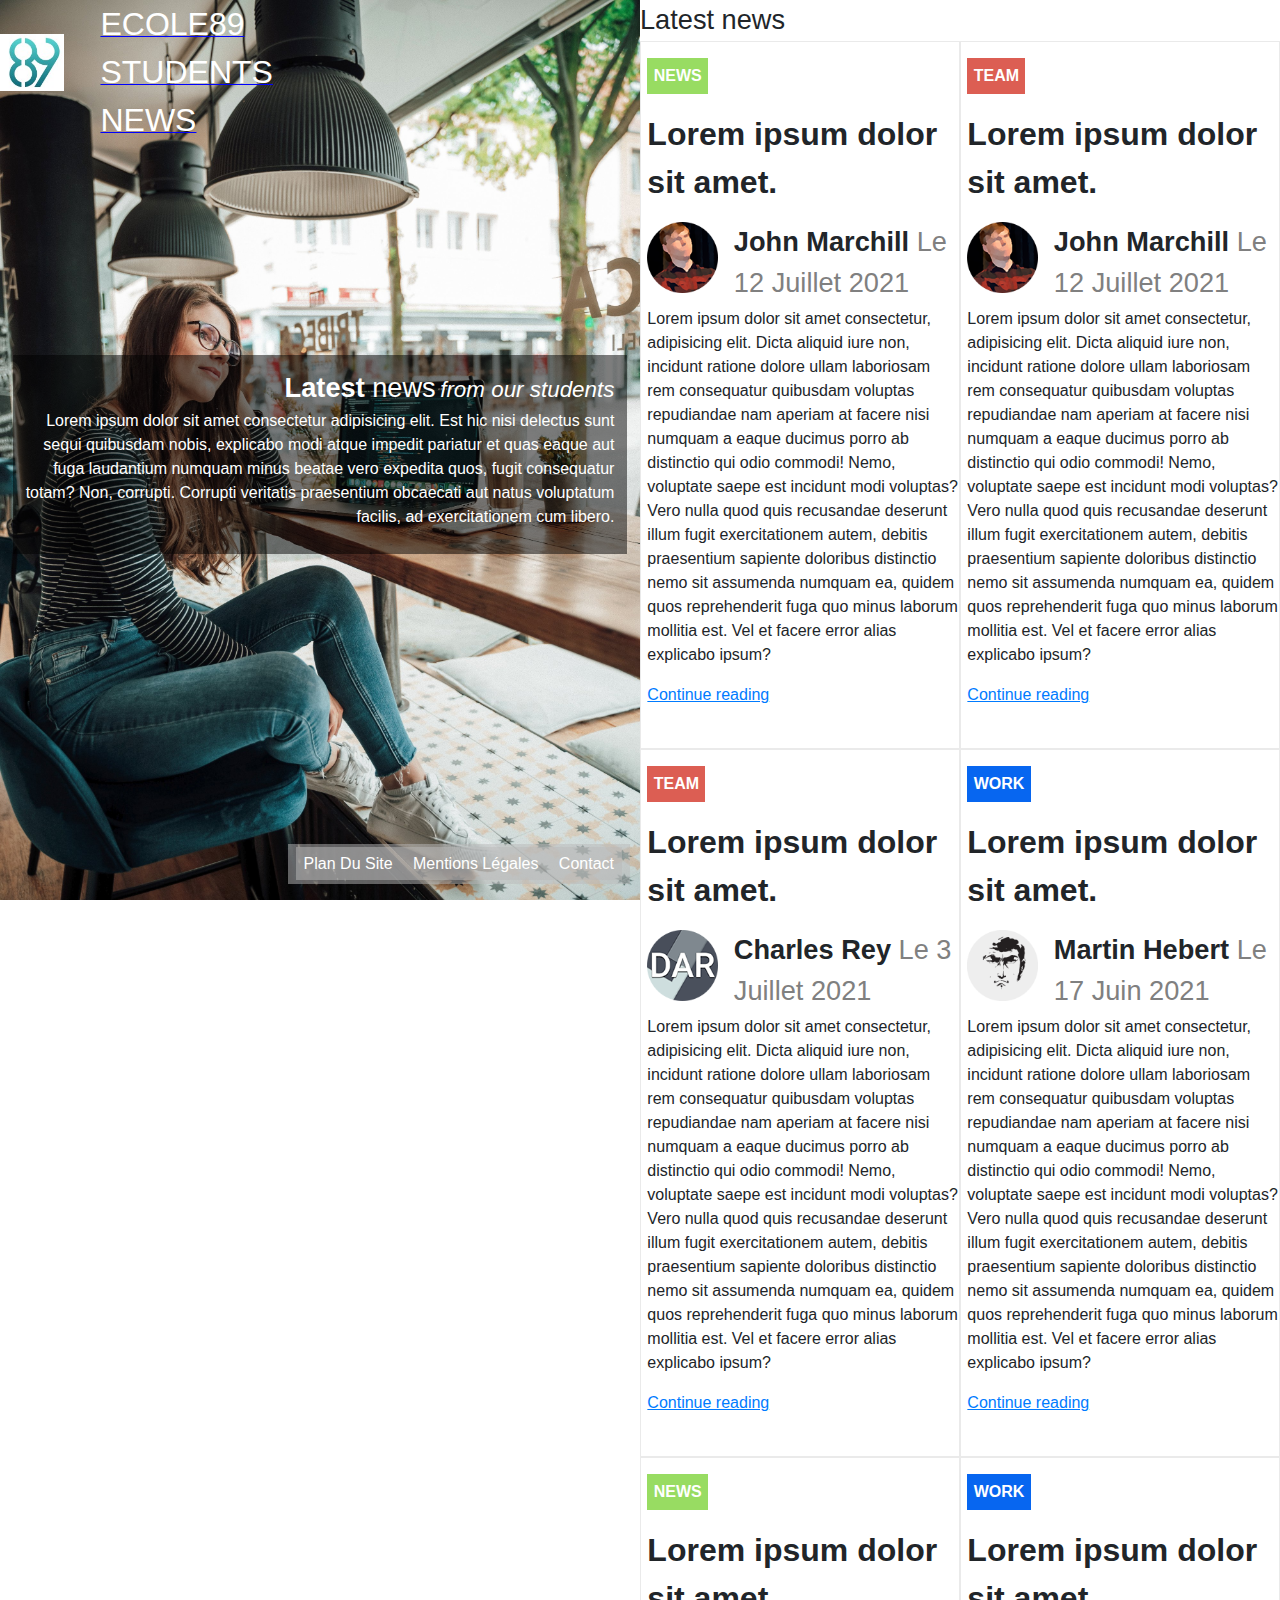
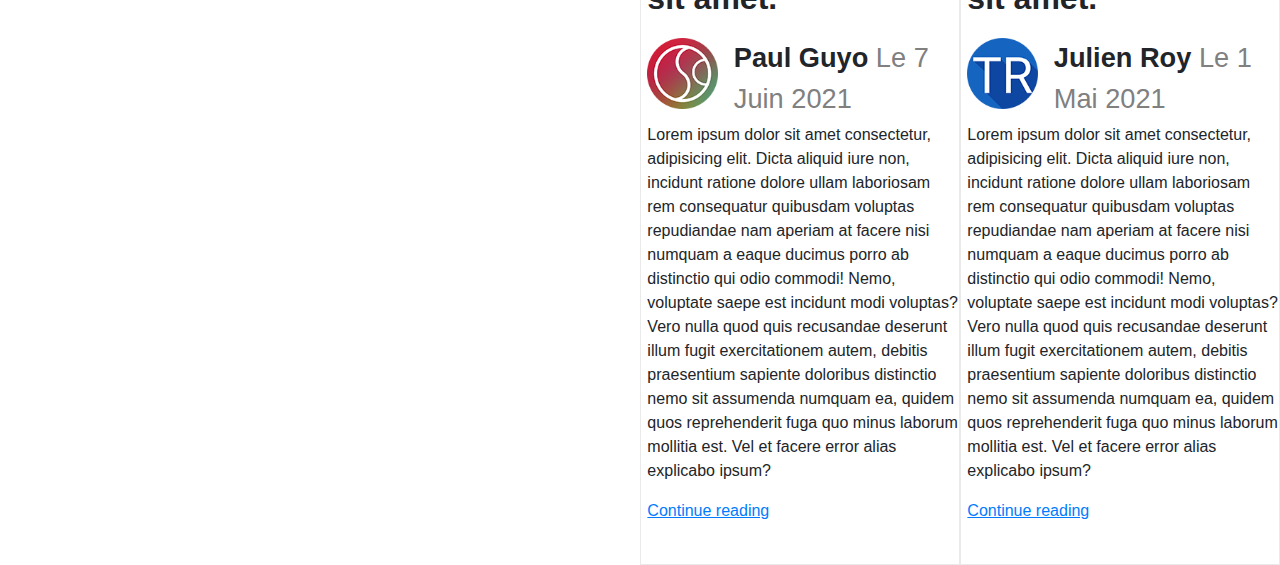
<file: www/index.html>
<!DOCTYPE html>
<html lang="fr">
<head>
    <meta charset="UTF-8">
    <meta name="viewport" content="width=device-width, initial-scale=1.0">
    <link rel="shortcut icon" href="./images/logo_ecole89.jpg" type="image/x-icon">
    <title>Ecole89 - Student News</title>
    <link rel="stylesheet" href="./css/reboot.css">
    <link rel="stylesheet" href="./css/style.css">
</head>
<body>
    <main>
        <div id="division_grid">
            <div id="gauche">
                <img class="logo_89" src="./images/logo_ecole89.jpg" alt="un logo de l'école 89">
                <div id="title"> ECOLE89 STUDENTS NEWS </div>
                <div class="fond_opacite">
                    <div><span class="taille"><span class="en_gras">Latest</span> news</span> <span class="italic">from our students</span></div>
                    <div>Lorem ipsum dolor sit amet consectetur adipisicing elit. Est hic nisi delectus sunt sequi quibusdam nobis, explicabo modi atque impedit pariatur et quas eaque aut fuga laudantium numquam minus beatae vero expedita quos, fugit consequatur totam? Non, corrupti. Corrupti veritatis praesentium obcaecati aut natus voluptatum facilis, ad exercitationem cum libero.</div>
                </div>
                <ul>
                    <li><a class="no_padding" href="index.html" class="information_site"> Plan Du Site </a></li>
                    <li><a class="no_padding" href="mentions_legales.html" class="information_site"> Mentions Légales </a></li>
                    <li><a class="no_padding" href="Nous_contacter.html" class="information_site">Contact</a></li>
                </ul>
            </div>
            <div id="droit">
                <div class="latest_news">Latest news</div>
                <div id="grid_contenu">
                    <div class="grid_gauche">
                        <div class="TAGS_NEWS">NEWS</div>
                        <h1>Lorem ipsum dolor sit amet.</h1>
                        <img class ="pdp" src="./images/icon-john.png" alt="photo de profil de John">
                        <h2>John Marchill <span class="gris"> Le 12 Juillet 2021 </span></h2>
                        <p>Lorem ipsum dolor sit amet consectetur, adipisicing elit. Dicta aliquid iure non, incidunt ratione dolore ullam laboriosam rem consequatur quibusdam voluptas repudiandae nam aperiam at facere nisi numquam a eaque ducimus porro ab distinctio qui odio commodi! Nemo, voluptate saepe est incidunt modi voluptas? Vero nulla quod quis recusandae deserunt illum fugit exercitationem autem, debitis praesentium sapiente doloribus distinctio nemo sit assumenda numquam ea, quidem quos reprehenderit fuga quo minus laborum mollitia est. Vel et facere error alias explicabo ipsum?</p>
                        <a href="Continue_1.html"> Continue reading </a>
                    </div>
                    <div class="grid_droite">
                        <div class="TAGS_TEAM">TEAM</div>
                        <h1>Lorem ipsum dolor sit amet.</h1>
                        <img class ="pdp" src="./images/icon-john.png" alt="photo de profil de John">
                        <h2>John Marchill <span class="gris"> Le 12 Juillet 2021 </span></h2>
                        <p>Lorem ipsum dolor sit amet consectetur, adipisicing elit. Dicta aliquid iure non, incidunt ratione dolore ullam laboriosam rem consequatur quibusdam voluptas repudiandae nam aperiam at facere nisi numquam a eaque ducimus porro ab distinctio qui odio commodi! Nemo, voluptate saepe est incidunt modi voluptas? Vero nulla quod quis recusandae deserunt illum fugit exercitationem autem, debitis praesentium sapiente doloribus distinctio nemo sit assumenda numquam ea, quidem quos reprehenderit fuga quo minus laborum mollitia est. Vel et facere error alias explicabo ipsum?</p>
                        <a href="Continue_2.html"> Continue reading </a>
                    </div>
                    <div class="grid_gauche">
                        <div class="TAGS_TEAM">TEAM</div>
                        <h1>Lorem ipsum dolor sit amet.</h1>
                        <img class ="pdp" src="./images/icon-dar.png" alt="photo de profil">
                        <h2>Charles Rey<span class="gris"> Le 3 Juillet 2021 </span></h2>
                        <p>Lorem ipsum dolor sit amet consectetur, adipisicing elit. Dicta aliquid iure non, incidunt ratione dolore ullam laboriosam rem consequatur quibusdam voluptas repudiandae nam aperiam at facere nisi numquam a eaque ducimus porro ab distinctio qui odio commodi! Nemo, voluptate saepe est incidunt modi voluptas? Vero nulla quod quis recusandae deserunt illum fugit exercitationem autem, debitis praesentium sapiente doloribus distinctio nemo sit assumenda numquam ea, quidem quos reprehenderit fuga quo minus laborum mollitia est. Vel et facere error alias explicabo ipsum?</p>
                        <a href="Continue_3.html"> Continue reading </a>
                    </div>
                    <div class="grid_droite">
                        <div class="TAGS_WORK">WORK</div>
                        <h1>Lorem ipsum dolor sit amet.</h1>
                        <img class ="pdp" src="./images/icon-ohz.png" alt="photo de profil">
                        <h2>Martin Hebert <span class="gris"> Le 17 Juin 2021 </span></h2>
                        <p>Lorem ipsum dolor sit amet consectetur, adipisicing elit. Dicta aliquid iure non, incidunt ratione dolore ullam laboriosam rem consequatur quibusdam voluptas repudiandae nam aperiam at facere nisi numquam a eaque ducimus porro ab distinctio qui odio commodi! Nemo, voluptate saepe est incidunt modi voluptas? Vero nulla quod quis recusandae deserunt illum fugit exercitationem autem, debitis praesentium sapiente doloribus distinctio nemo sit assumenda numquam ea, quidem quos reprehenderit fuga quo minus laborum mollitia est. Vel et facere error alias explicabo ipsum?</p>
                        <a href="Continue_4.html"> Continue reading </a>
                    </div>
                    <div class="grid_gauche">
                        <div class="TAGS_NEWS">NEWS</div>
                        <h1>Lorem ipsum dolor sit amet.</h1>
                        <img class ="pdp" src="./images/icon-spr.png" alt="photo de profil">
                        <h2>Paul Guyo<span class="gris"> Le 7 Juin 2021 </span></h2>
                        <p>Lorem ipsum dolor sit amet consectetur, adipisicing elit. Dicta aliquid iure non, incidunt ratione dolore ullam laboriosam rem consequatur quibusdam voluptas repudiandae nam aperiam at facere nisi numquam a eaque ducimus porro ab distinctio qui odio commodi! Nemo, voluptate saepe est incidunt modi voluptas? Vero nulla quod quis recusandae deserunt illum fugit exercitationem autem, debitis praesentium sapiente doloribus distinctio nemo sit assumenda numquam ea, quidem quos reprehenderit fuga quo minus laborum mollitia est. Vel et facere error alias explicabo ipsum?</p>
                        <a href="Continue_5.html"> Continue reading </a>
                    </div>
                    <div class="grid_droite">
                        <div class="TAGS_WORK">WORK</div>
                        <h1>Lorem ipsum dolor sit amet.</h1>
                        <img class ="pdp" src="./images/icon-tr.png" alt="photo de profil">
                        <h2>Julien Roy<span class="gris"> Le 1 Mai 2021 </span></h2>
                        <p>Lorem ipsum dolor sit amet consectetur, adipisicing elit. Dicta aliquid iure non, incidunt ratione dolore ullam laboriosam rem consequatur quibusdam voluptas repudiandae nam aperiam at facere nisi numquam a eaque ducimus porro ab distinctio qui odio commodi! Nemo, voluptate saepe est incidunt modi voluptas? Vero nulla quod quis recusandae deserunt illum fugit exercitationem autem, debitis praesentium sapiente doloribus distinctio nemo sit assumenda numquam ea, quidem quos reprehenderit fuga quo minus laborum mollitia est. Vel et facere error alias explicabo ipsum?</p>
                        <a href="Continue_6.html"> Continue reading </a>
                    </div>

                </div>
            </div>
        </div>
    </main>
</body>
</html>
</file>
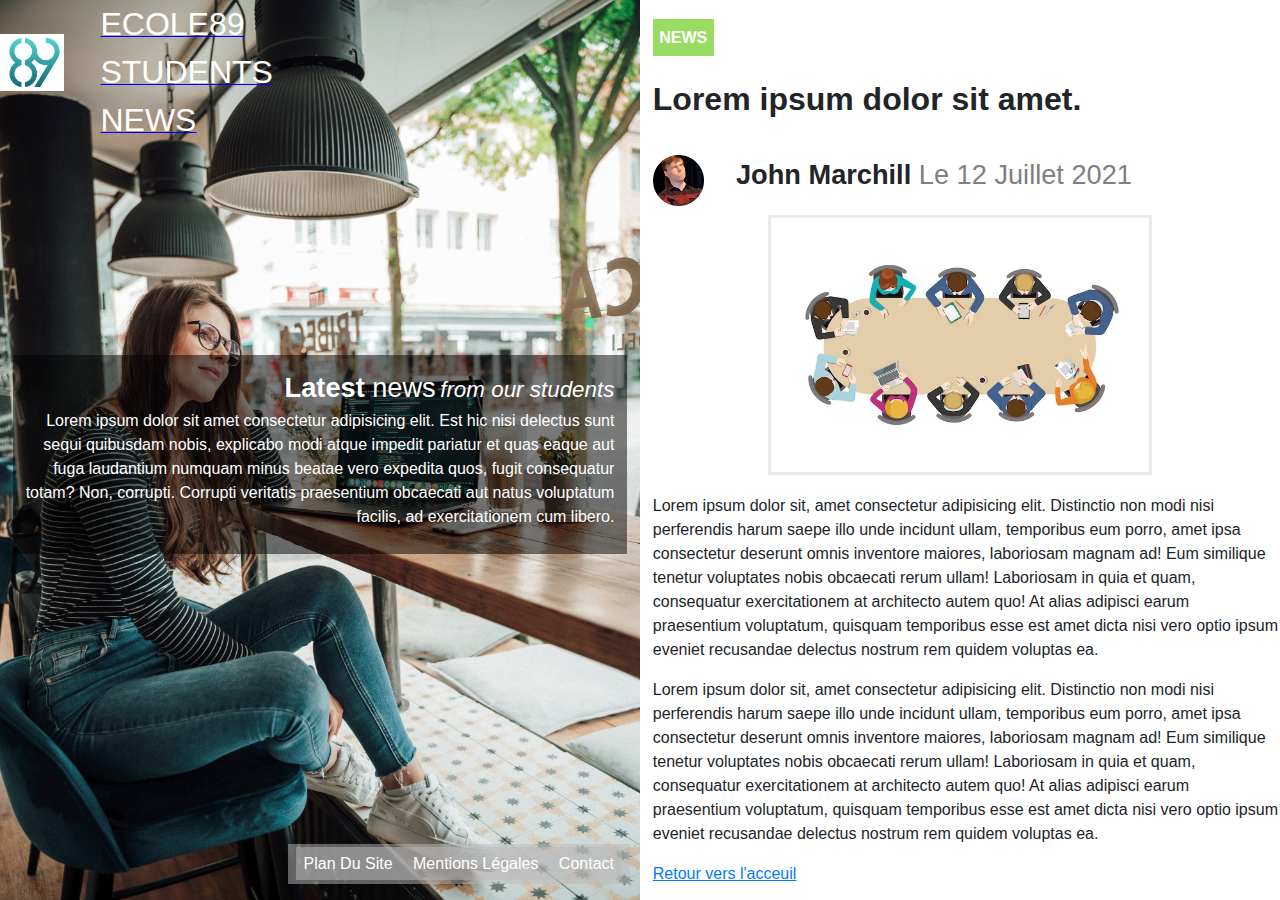
<file: www/Continue_1.html>
<!DOCTYPE html>
<html lang="fr">
<head>
    <meta charset="UTF-8">
    <meta name="viewport" content="width=device-width, initial-scale=1.0">
    <link rel="shortcut icon" href="./images/logo_ecole89.jpg" type="image/x-icon">
    <title>Ecole89 - Continue Reading</title>
    <link rel="stylesheet" href="./css/reboot.css">
    <link rel="stylesheet" href="./css/style.css">
</head>
<body>
    <main>
        <div id="division_grid">
            <div id="gauche">
                <img class="logo_89" src="./images/logo_ecole89.jpg" alt="un logo de l'école 89">
                <div id="title"> ECOLE89 STUDENTS NEWS </div>
                <div class="fond_opacite">
                    <div><span class="taille"><span class="en_gras">Latest</span> news</span> <span class="italic">from our students</span></div>
                    <div>Lorem ipsum dolor sit amet consectetur adipisicing elit. Est hic nisi delectus sunt sequi quibusdam nobis, explicabo modi atque impedit pariatur et quas eaque aut fuga laudantium numquam minus beatae vero expedita quos, fugit consequatur totam? Non, corrupti. Corrupti veritatis praesentium obcaecati aut natus voluptatum facilis, ad exercitationem cum libero.</div>
                </div>
                <ul>
                    <li><a class="no_padding" href="index.html" class="information_site"> Plan Du Site </a></li>
                    <li><a class="no_padding" href="mentions_legales.html" class="information_site"> Mentions Légales </a></li>
                    <li><a class="no_padding" href="Nous_contacter.html" class="information_site">Contact</a></li>
                </ul>
            </div>
            <div id="droit">
                <div class="grid_droite2">
                    <div class="TAGS_NEWS2">NEWS</div>
                    <h1 class="Lorem_ipsum">Lorem ipsum dolor sit amet.</h1>
                    <img class ="pdp1" src="./images/icon-john.png" alt="photo de profil de John">
                    <h2>John Marchill <span class="gris"> Le 12 Juillet 2021 </span></h2>
                    <img  class= "reunion" src="./images/image_reunion.avif" alt="image de reunion">
                    <p>Lorem ipsum dolor sit, amet consectetur adipisicing elit. Distinctio non modi nisi perferendis harum saepe illo unde incidunt ullam, temporibus eum porro, amet ipsa consectetur deserunt omnis inventore maiores, laboriosam magnam ad! Eum similique tenetur voluptates nobis obcaecati rerum ullam! Laboriosam in quia et quam, consequatur exercitationem at architecto autem quo! At alias adipisci earum praesentium voluptatum, quisquam temporibus esse est amet dicta nisi vero optio ipsum eveniet recusandae delectus nostrum rem quidem voluptas ea.</p>
                    <p>Lorem ipsum dolor sit, amet consectetur adipisicing elit. Distinctio non modi nisi perferendis harum saepe illo unde incidunt ullam, temporibus eum porro, amet ipsa consectetur deserunt omnis inventore maiores, laboriosam magnam ad! Eum similique tenetur voluptates nobis obcaecati rerum ullam! Laboriosam in quia et quam, consequatur exercitationem at architecto autem quo! At alias adipisci earum praesentium voluptatum, quisquam temporibus esse est amet dicta nisi vero optio ipsum eveniet recusandae delectus nostrum rem quidem voluptas ea.</p>
                    <a href="index.html"> Retour vers l'acceuil </a>    
                </div>
            </div>
        </div>
    </main>
</body>
</html>
</file>
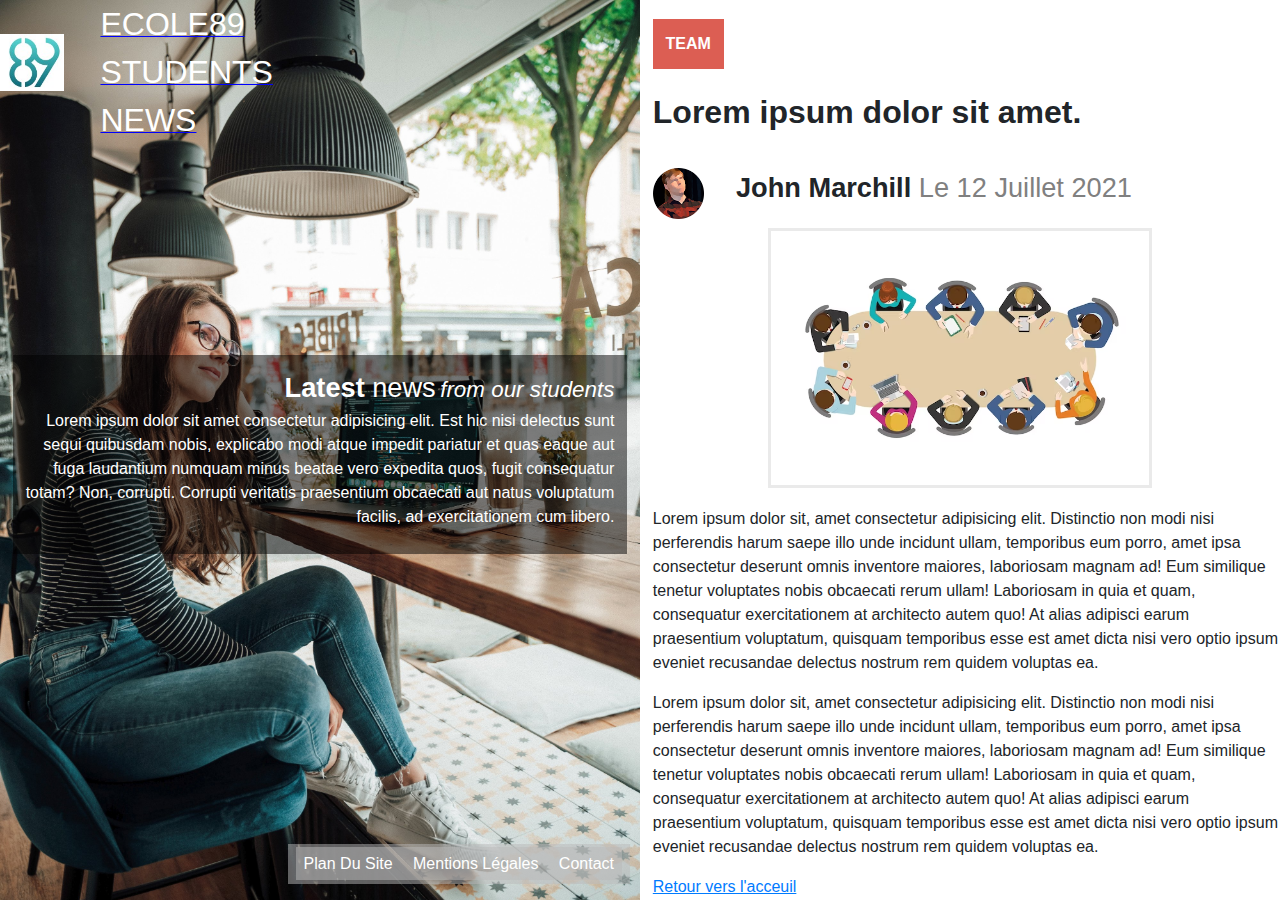
<file: www/Continue_2.html>
<!DOCTYPE html>
<html lang="fr">
<head>
    <meta charset="UTF-8">
    <meta name="viewport" content="width=device-width, initial-scale=1.0">
    <link rel="shortcut icon" href="./images/logo_ecole89.jpg" type="image/x-icon">
    <title>Ecole89 - Continue Reading</title>
    <link rel="stylesheet" href="./css/reboot.css">
    <link rel="stylesheet" href="./css/style.css">
</head>
<body>
    <main>
        <div id="division_grid">
            <div id="gauche">
                <img class="logo_89" src="./images/logo_ecole89.jpg" alt="un logo de l'école 89">
                <div id="title"> ECOLE89 STUDENTS NEWS </div>
                <div class="fond_opacite">
                    <div><span class="taille"><span class="en_gras">Latest</span> news</span> <span class="italic">from our students</span></div>
                    <div>Lorem ipsum dolor sit amet consectetur adipisicing elit. Est hic nisi delectus sunt sequi quibusdam nobis, explicabo modi atque impedit pariatur et quas eaque aut fuga laudantium numquam minus beatae vero expedita quos, fugit consequatur totam? Non, corrupti. Corrupti veritatis praesentium obcaecati aut natus voluptatum facilis, ad exercitationem cum libero.</div>
                </div>
                <ul>
                    <li><a class="no_padding" href="index.html" class="information_site"> Plan Du Site </a></li>
                    <li><a class="no_padding" href="mentions_legales.html" class="information_site"> Mentions Légales </a></li>
                    <li><a class="no_padding" href="Nous_contacter.html" class="information_site">Contact</a></li>
                </ul>
            </div>
            <div id="droit">
                <div class="grid_droite2">
                    <div class="TAGS_TEAM2">TEAM</div>
                    <h1 class="Lorem_ipsum">Lorem ipsum dolor sit amet.</h1>
                    <img class ="pdp1" src="./images/icon-john.png" alt="photo de profil de John">
                    <h2>John Marchill <span class="gris"> Le 12 Juillet 2021 </span></h2>
                    <img  class= "reunion" src="./images/image_reunion.avif" alt="image de reunion">
                    <p>Lorem ipsum dolor sit, amet consectetur adipisicing elit. Distinctio non modi nisi perferendis harum saepe illo unde incidunt ullam, temporibus eum porro, amet ipsa consectetur deserunt omnis inventore maiores, laboriosam magnam ad! Eum similique tenetur voluptates nobis obcaecati rerum ullam! Laboriosam in quia et quam, consequatur exercitationem at architecto autem quo! At alias adipisci earum praesentium voluptatum, quisquam temporibus esse est amet dicta nisi vero optio ipsum eveniet recusandae delectus nostrum rem quidem voluptas ea.</p>
                    <p>Lorem ipsum dolor sit, amet consectetur adipisicing elit. Distinctio non modi nisi perferendis harum saepe illo unde incidunt ullam, temporibus eum porro, amet ipsa consectetur deserunt omnis inventore maiores, laboriosam magnam ad! Eum similique tenetur voluptates nobis obcaecati rerum ullam! Laboriosam in quia et quam, consequatur exercitationem at architecto autem quo! At alias adipisci earum praesentium voluptatum, quisquam temporibus esse est amet dicta nisi vero optio ipsum eveniet recusandae delectus nostrum rem quidem voluptas ea.</p>
                    <a href="index.html"> Retour vers l'acceuil </a>    
                </div>
            </div>
        </div>
    </main>
</body>
</html>
</file>
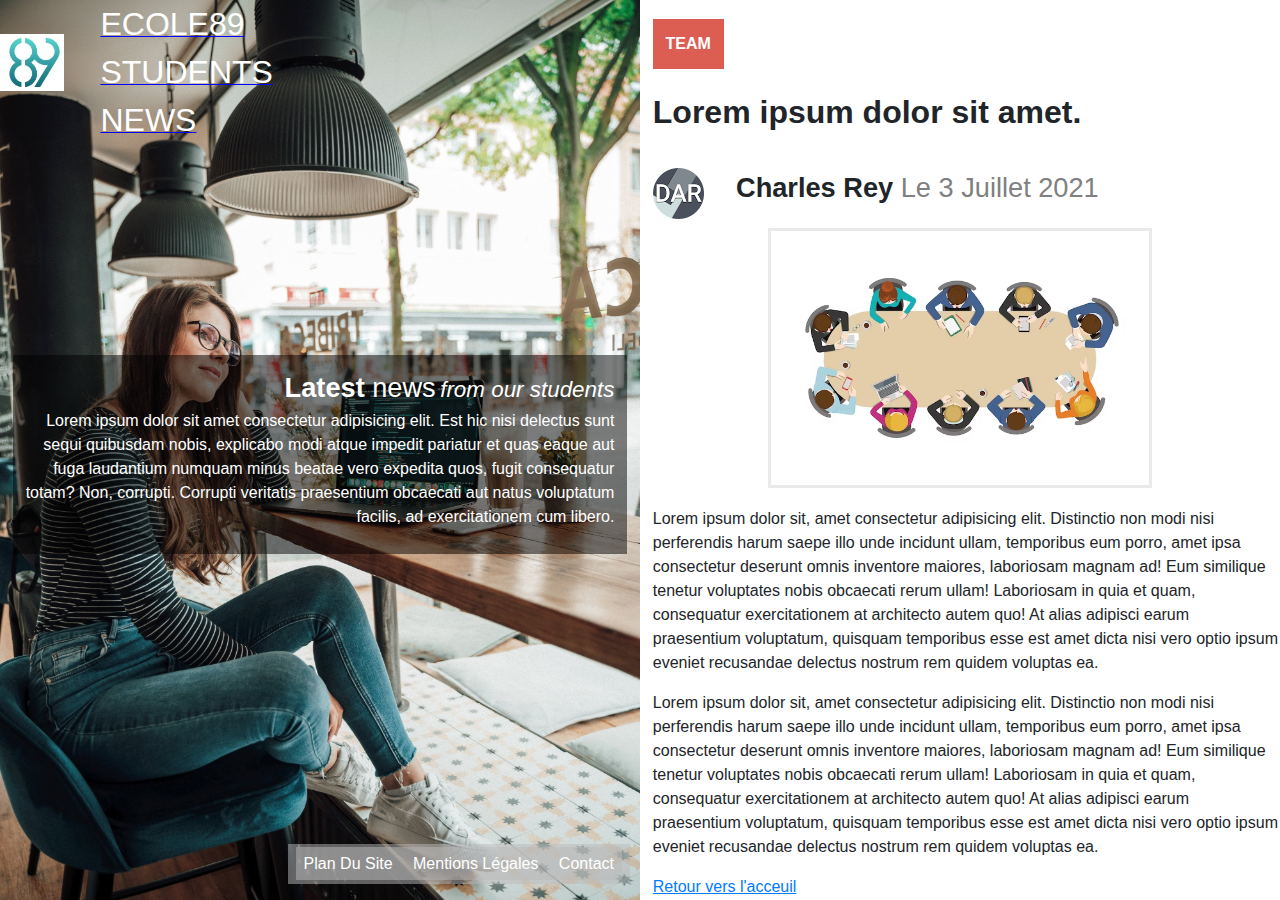
<file: www/Continue_3.html>
<!DOCTYPE html>
<html lang="fr">
<head>
    <meta charset="UTF-8">
    <meta name="viewport" content="width=device-width, initial-scale=1.0">
    <link rel="shortcut icon" href="./images/logo_ecole89.jpg" type="image/x-icon">
    <title>Ecole89 - Continue Reading</title>
    <link rel="stylesheet" href="./css/reboot.css">
    <link rel="stylesheet" href="./css/style.css">
</head>
<body>
    <main>
        <div id="division_grid">
            <div id="gauche">
                <img class="logo_89" src="./images/logo_ecole89.jpg" alt="un logo de l'école 89">
                <div id="title"> ECOLE89 STUDENTS NEWS </div>
                <div class="fond_opacite">
                    <div><span class="taille"><span class="en_gras">Latest</span> news</span> <span class="italic">from our students</span></div>
                    <div>Lorem ipsum dolor sit amet consectetur adipisicing elit. Est hic nisi delectus sunt sequi quibusdam nobis, explicabo modi atque impedit pariatur et quas eaque aut fuga laudantium numquam minus beatae vero expedita quos, fugit consequatur totam? Non, corrupti. Corrupti veritatis praesentium obcaecati aut natus voluptatum facilis, ad exercitationem cum libero.</div>
                </div>
                <ul>
                    <li><a class="no_padding" href="index.html" class="information_site"> Plan Du Site </a></li>
                    <li><a class="no_padding" href="mentions_legales.html" class="information_site"> Mentions Légales </a></li>
                    <li><a class="no_padding" href="Nous_contacter.html" class="information_site">Contact</a></li>
                </ul>
            </div>
            <div id="droit">
                <div class="grid_droite2">
                    <div class="TAGS_TEAM2">TEAM</div>
                    <h1 class="Lorem_ipsum">Lorem ipsum dolor sit amet.</h1>
                    <img class ="pdp1" src="./images/icon-dar.png" alt="photo de profil de John">
                    <h2>Charles Rey <span class="gris"> Le 3 Juillet 2021 </span></h2>
                    <img  class= "reunion" src="./images/image_reunion.avif" alt="image de reunion">
                    <p>Lorem ipsum dolor sit, amet consectetur adipisicing elit. Distinctio non modi nisi perferendis harum saepe illo unde incidunt ullam, temporibus eum porro, amet ipsa consectetur deserunt omnis inventore maiores, laboriosam magnam ad! Eum similique tenetur voluptates nobis obcaecati rerum ullam! Laboriosam in quia et quam, consequatur exercitationem at architecto autem quo! At alias adipisci earum praesentium voluptatum, quisquam temporibus esse est amet dicta nisi vero optio ipsum eveniet recusandae delectus nostrum rem quidem voluptas ea.</p>
                    <p>Lorem ipsum dolor sit, amet consectetur adipisicing elit. Distinctio non modi nisi perferendis harum saepe illo unde incidunt ullam, temporibus eum porro, amet ipsa consectetur deserunt omnis inventore maiores, laboriosam magnam ad! Eum similique tenetur voluptates nobis obcaecati rerum ullam! Laboriosam in quia et quam, consequatur exercitationem at architecto autem quo! At alias adipisci earum praesentium voluptatum, quisquam temporibus esse est amet dicta nisi vero optio ipsum eveniet recusandae delectus nostrum rem quidem voluptas ea.</p>
                    <a href="index.html"> Retour vers l'acceuil </a>    
                </div>
            </div>
        </div>
    </main>
</body>
</html>
</file>
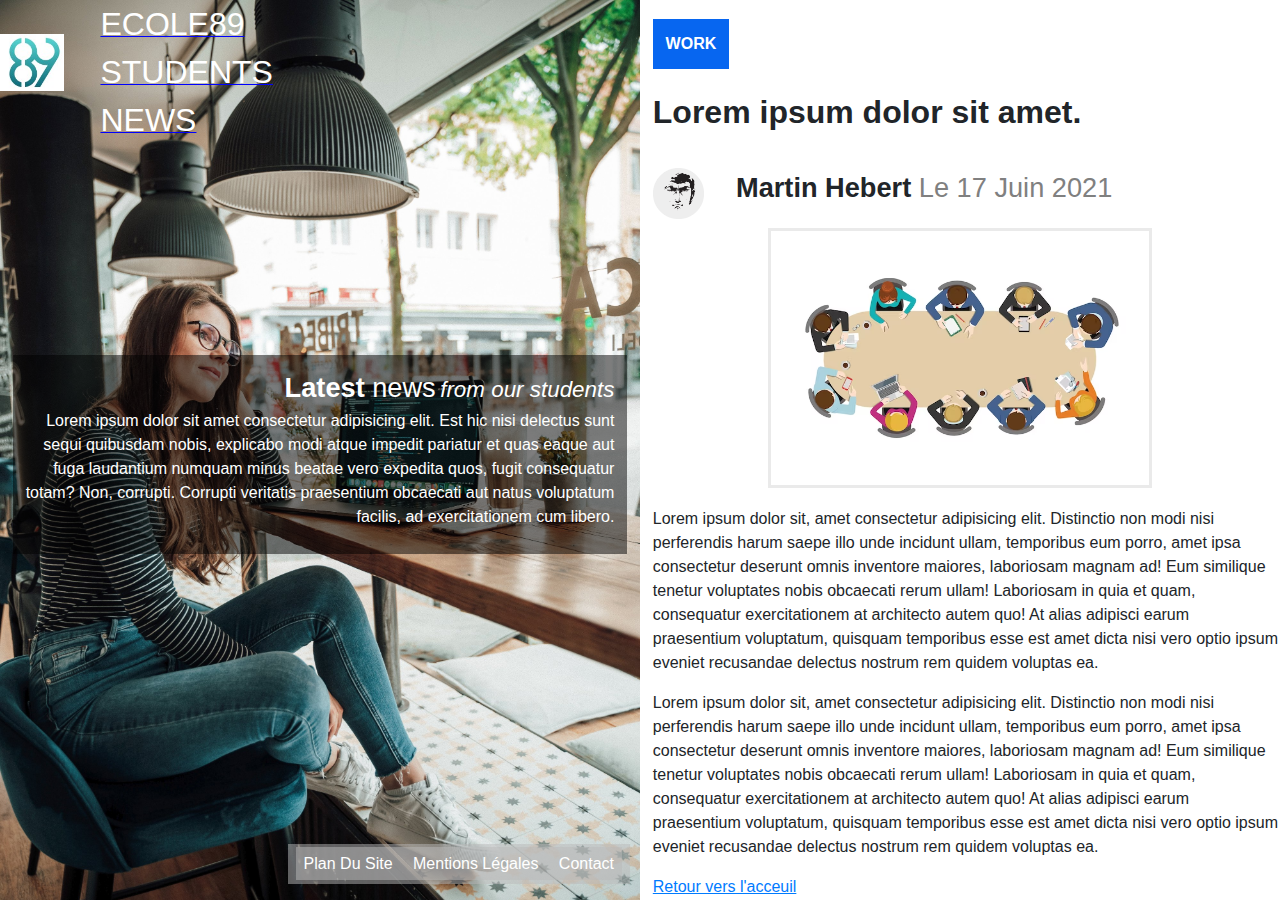
<file: www/Continue_4.html>
<!DOCTYPE html>
<html lang="fr">
<head>
    <meta charset="UTF-8">
    <meta name="viewport" content="width=device-width, initial-scale=1.0">
    <link rel="shortcut icon" href="./images/logo_ecole89.jpg" type="image/x-icon">
    <title>Ecole89 - Continue Reading</title>
    <link rel="stylesheet" href="./css/reboot.css">
    <link rel="stylesheet" href="./css/style.css">
</head>
<body>
    <main>
        <div id="division_grid">
            <div id="gauche">
                <img class="logo_89" src="./images/logo_ecole89.jpg" alt="un logo de l'école 89">
                <div id="title"> ECOLE89 STUDENTS NEWS </div>
                <div class="fond_opacite">
                    <div><span class="taille"><span class="en_gras">Latest</span> news</span> <span class="italic">from our students</span></div>
                    <div>Lorem ipsum dolor sit amet consectetur adipisicing elit. Est hic nisi delectus sunt sequi quibusdam nobis, explicabo modi atque impedit pariatur et quas eaque aut fuga laudantium numquam minus beatae vero expedita quos, fugit consequatur totam? Non, corrupti. Corrupti veritatis praesentium obcaecati aut natus voluptatum facilis, ad exercitationem cum libero.</div>
                </div>
                <ul>
                    <li><a class="no_padding" href="index.html" class="information_site"> Plan Du Site </a></li>
                    <li><a class="no_padding" href="mentions_legales.html" class="information_site"> Mentions Légales </a></li>
                    <li><a class="no_padding" href="Nous_contacter.html" class="information_site">Contact</a></li>
                </ul>
            </div>
            <div id="droit">
                <div class="grid_droite2">
                    <div class="TAGS_WORK2">WORK</div>
                    <h1 class="Lorem_ipsum">Lorem ipsum dolor sit amet.</h1>
                    <img class ="pdp1" src="./images/icon-ohz.png" alt="photo de profil de John">
                    <h2>Martin Hebert <span class="gris"> Le 17 Juin 2021 </span></h2>
                    <img  class= "reunion" src="./images/image_reunion.avif" alt="image de reunion">
                    <p>Lorem ipsum dolor sit, amet consectetur adipisicing elit. Distinctio non modi nisi perferendis harum saepe illo unde incidunt ullam, temporibus eum porro, amet ipsa consectetur deserunt omnis inventore maiores, laboriosam magnam ad! Eum similique tenetur voluptates nobis obcaecati rerum ullam! Laboriosam in quia et quam, consequatur exercitationem at architecto autem quo! At alias adipisci earum praesentium voluptatum, quisquam temporibus esse est amet dicta nisi vero optio ipsum eveniet recusandae delectus nostrum rem quidem voluptas ea.</p>
                    <p>Lorem ipsum dolor sit, amet consectetur adipisicing elit. Distinctio non modi nisi perferendis harum saepe illo unde incidunt ullam, temporibus eum porro, amet ipsa consectetur deserunt omnis inventore maiores, laboriosam magnam ad! Eum similique tenetur voluptates nobis obcaecati rerum ullam! Laboriosam in quia et quam, consequatur exercitationem at architecto autem quo! At alias adipisci earum praesentium voluptatum, quisquam temporibus esse est amet dicta nisi vero optio ipsum eveniet recusandae delectus nostrum rem quidem voluptas ea.</p>
                    <a href="index.html"> Retour vers l'acceuil </a>    
                </div>
            </div>
        </div>
    </main>
</body>
</html>
</file>
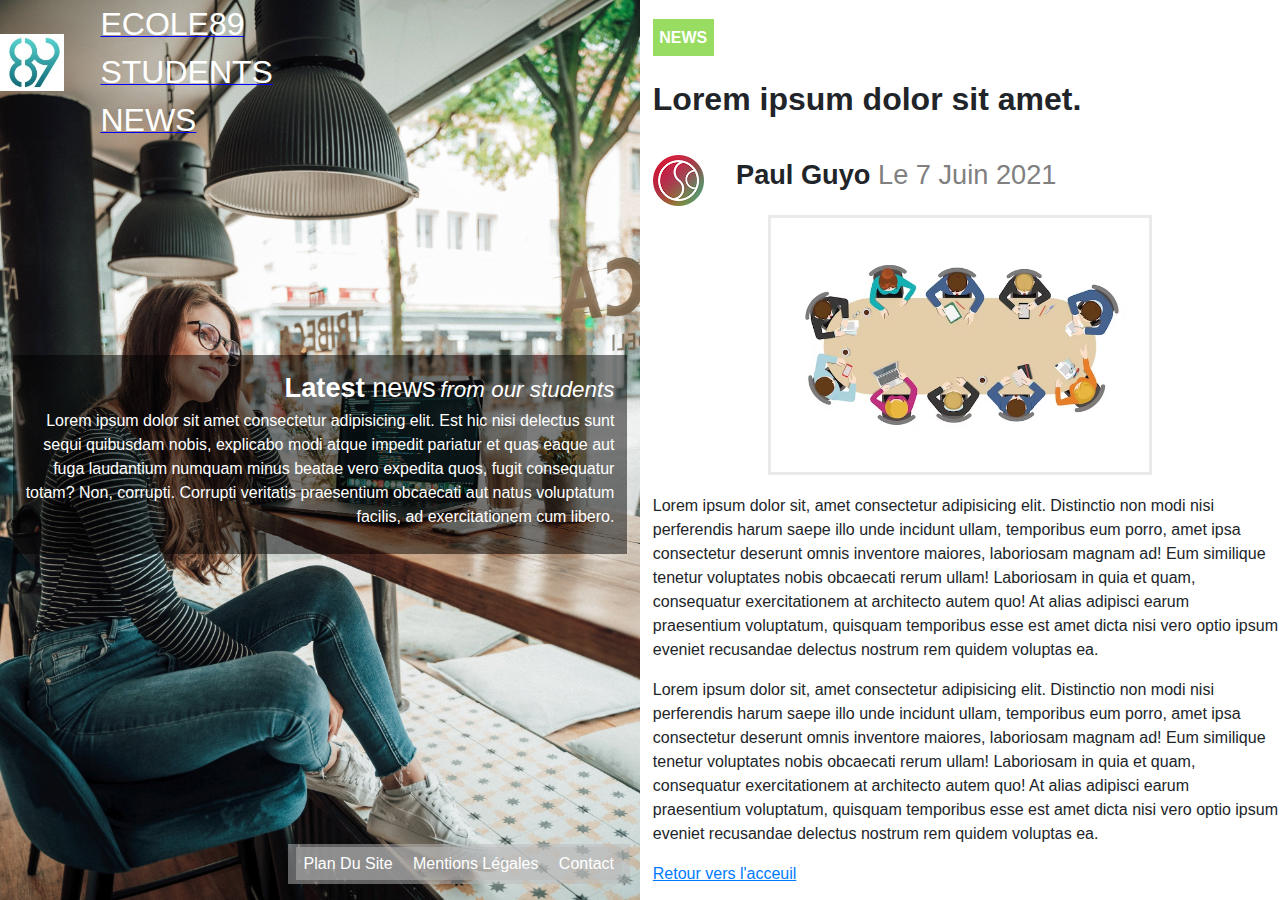
<file: www/Continue_5.html>
<!DOCTYPE html>
<html lang="fr">
<head>
    <meta charset="UTF-8">
    <meta name="viewport" content="width=device-width, initial-scale=1.0">
    <link rel="shortcut icon" href="./images/logo_ecole89.jpg" type="image/x-icon">
    <title>Ecole89 - Continue Reading</title>
    <link rel="stylesheet" href="./css/reboot.css">
    <link rel="stylesheet" href="./css/style.css">
</head>
<body>
    <main>
        <div id="division_grid">
            <div id="gauche">
                <img class="logo_89" src="./images/logo_ecole89.jpg" alt="un logo de l'école 89">
                <div id="title"> ECOLE89 STUDENTS NEWS </div>
                <div class="fond_opacite">
                    <div><span class="taille"><span class="en_gras">Latest</span> news</span> <span class="italic">from our students</span></div>
                    <div>Lorem ipsum dolor sit amet consectetur adipisicing elit. Est hic nisi delectus sunt sequi quibusdam nobis, explicabo modi atque impedit pariatur et quas eaque aut fuga laudantium numquam minus beatae vero expedita quos, fugit consequatur totam? Non, corrupti. Corrupti veritatis praesentium obcaecati aut natus voluptatum facilis, ad exercitationem cum libero.</div>
                </div>
                <ul>
                    <li><a class="no_padding" href="index.html" class="information_site"> Plan Du Site </a></li>
                    <li><a class="no_padding" href="mentions_legales.html" class="information_site"> Mentions Légales </a></li>
                    <li><a class="no_padding" href="Nous_contacter.html" class="information_site">Contact</a></li>
                </ul>
            </div>
            <div id="droit">
                <div class="grid_droite2">
                    <div class="TAGS_NEWS2">NEWS</div>
                    <h1 class="Lorem_ipsum">Lorem ipsum dolor sit amet.</h1>
                    <img class ="pdp1" src="./images/icon-spr.png" alt="photo de profil de John">
                    <h2>Paul Guyo <span class="gris"> Le 7 Juin 2021 </span></h2>
                    <img  class= "reunion" src="./images/image_reunion.avif" alt="image de reunion">
                    <p>Lorem ipsum dolor sit, amet consectetur adipisicing elit. Distinctio non modi nisi perferendis harum saepe illo unde incidunt ullam, temporibus eum porro, amet ipsa consectetur deserunt omnis inventore maiores, laboriosam magnam ad! Eum similique tenetur voluptates nobis obcaecati rerum ullam! Laboriosam in quia et quam, consequatur exercitationem at architecto autem quo! At alias adipisci earum praesentium voluptatum, quisquam temporibus esse est amet dicta nisi vero optio ipsum eveniet recusandae delectus nostrum rem quidem voluptas ea.</p>
                    <p>Lorem ipsum dolor sit, amet consectetur adipisicing elit. Distinctio non modi nisi perferendis harum saepe illo unde incidunt ullam, temporibus eum porro, amet ipsa consectetur deserunt omnis inventore maiores, laboriosam magnam ad! Eum similique tenetur voluptates nobis obcaecati rerum ullam! Laboriosam in quia et quam, consequatur exercitationem at architecto autem quo! At alias adipisci earum praesentium voluptatum, quisquam temporibus esse est amet dicta nisi vero optio ipsum eveniet recusandae delectus nostrum rem quidem voluptas ea.</p>
                    <a href="index.html"> Retour vers l'acceuil </a>    
                </div>
            </div>
        </div>
    </main>
</body>
</html>
</file>
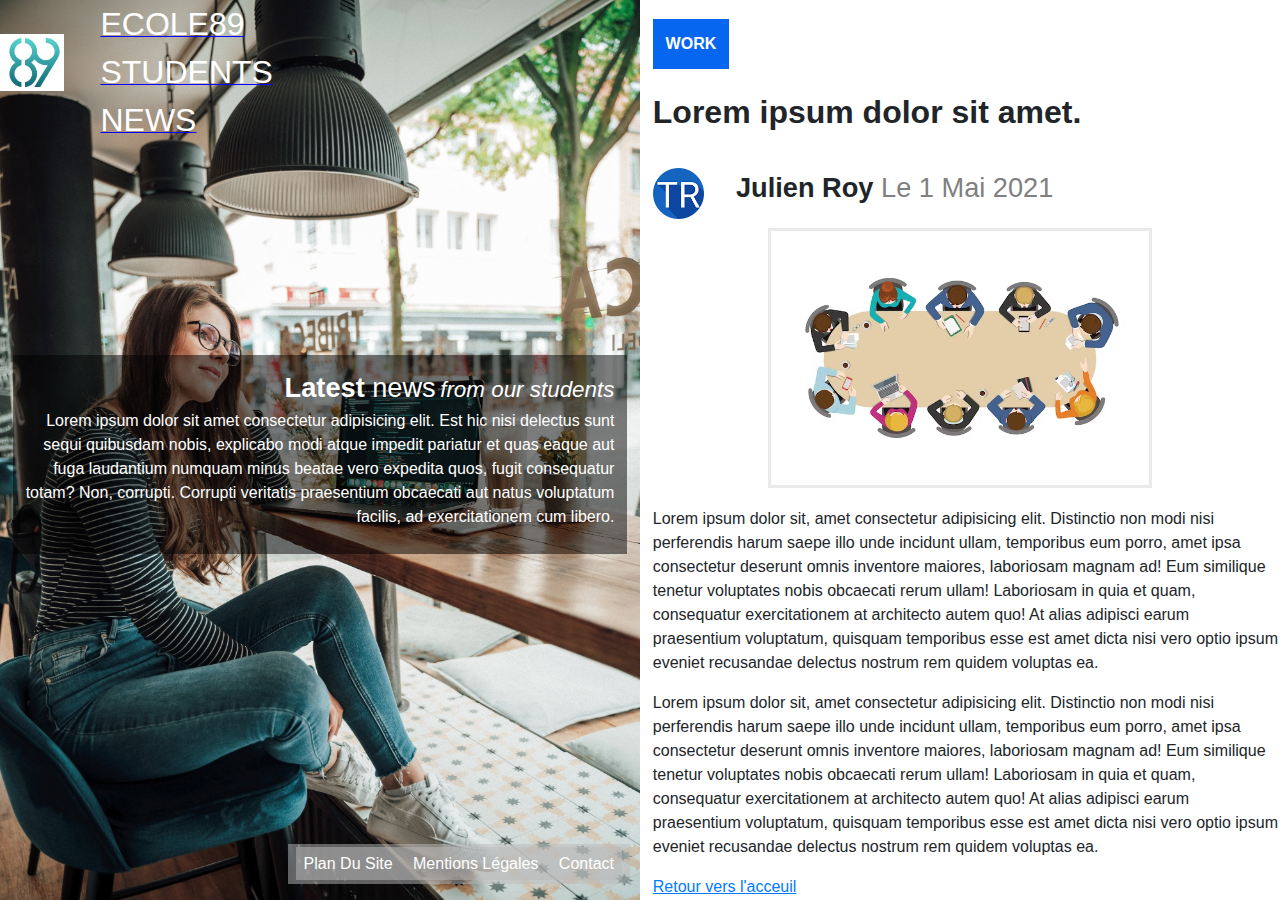
<file: www/Continue_6.html>
<!DOCTYPE html>
<html lang="fr">
<head>
    <meta charset="UTF-8">
    <meta name="viewport" content="width=device-width, initial-scale=1.0">
    <link rel="shortcut icon" href="./images/logo_ecole89.jpg" type="image/x-icon">
    <title>Ecole89 - Continue Reading</title>
    <link rel="stylesheet" href="./css/reboot.css">
    <link rel="stylesheet" href="./css/style.css">
</head>
<body>
    <main>
        <div id="division_grid">
            <div id="gauche">
                <img class="logo_89" src="./images/logo_ecole89.jpg" alt="un logo de l'école 89">
                <div id="title"> ECOLE89 STUDENTS NEWS </div>
                <div class="fond_opacite">
                    <div><span class="taille"><span class="en_gras">Latest</span> news</span> <span class="italic">from our students</span></div>
                    <div>Lorem ipsum dolor sit amet consectetur adipisicing elit. Est hic nisi delectus sunt sequi quibusdam nobis, explicabo modi atque impedit pariatur et quas eaque aut fuga laudantium numquam minus beatae vero expedita quos, fugit consequatur totam? Non, corrupti. Corrupti veritatis praesentium obcaecati aut natus voluptatum facilis, ad exercitationem cum libero.</div>
                </div>
                <ul>
                    <li><a class="no_padding" href="index.html" class="information_site"> Plan Du Site </a></li>
                    <li><a class="no_padding" href="mentions_legales.html" class="information_site"> Mentions Légales </a></li>
                    <li><a class="no_padding" href="Nous_contacter.html" class="information_site">Contact</a></li>
                </ul>
            </div>
            <div id="droit">
                <div class="grid_droite2">
                    <div class="TAGS_WORK2">WORK</div>
                    <h1 class="Lorem_ipsum">Lorem ipsum dolor sit amet.</h1>
                    <img class ="pdp1" src="./images/icon-tr.png" alt="photo de profil de John">
                    <h2>Julien Roy <span class="gris"> Le 1 Mai 2021 </span></h2>
                    <img  class= "reunion" src="./images/image_reunion.avif" alt="image de reunion">
                    <p>Lorem ipsum dolor sit, amet consectetur adipisicing elit. Distinctio non modi nisi perferendis harum saepe illo unde incidunt ullam, temporibus eum porro, amet ipsa consectetur deserunt omnis inventore maiores, laboriosam magnam ad! Eum similique tenetur voluptates nobis obcaecati rerum ullam! Laboriosam in quia et quam, consequatur exercitationem at architecto autem quo! At alias adipisci earum praesentium voluptatum, quisquam temporibus esse est amet dicta nisi vero optio ipsum eveniet recusandae delectus nostrum rem quidem voluptas ea.</p>
                    <p>Lorem ipsum dolor sit, amet consectetur adipisicing elit. Distinctio non modi nisi perferendis harum saepe illo unde incidunt ullam, temporibus eum porro, amet ipsa consectetur deserunt omnis inventore maiores, laboriosam magnam ad! Eum similique tenetur voluptates nobis obcaecati rerum ullam! Laboriosam in quia et quam, consequatur exercitationem at architecto autem quo! At alias adipisci earum praesentium voluptatum, quisquam temporibus esse est amet dicta nisi vero optio ipsum eveniet recusandae delectus nostrum rem quidem voluptas ea.</p>
                    <a href="index.html"> Retour vers l'acceuil </a>    
                </div>
            </div>
        </div>
    </main>
</body>
</html>
</file>
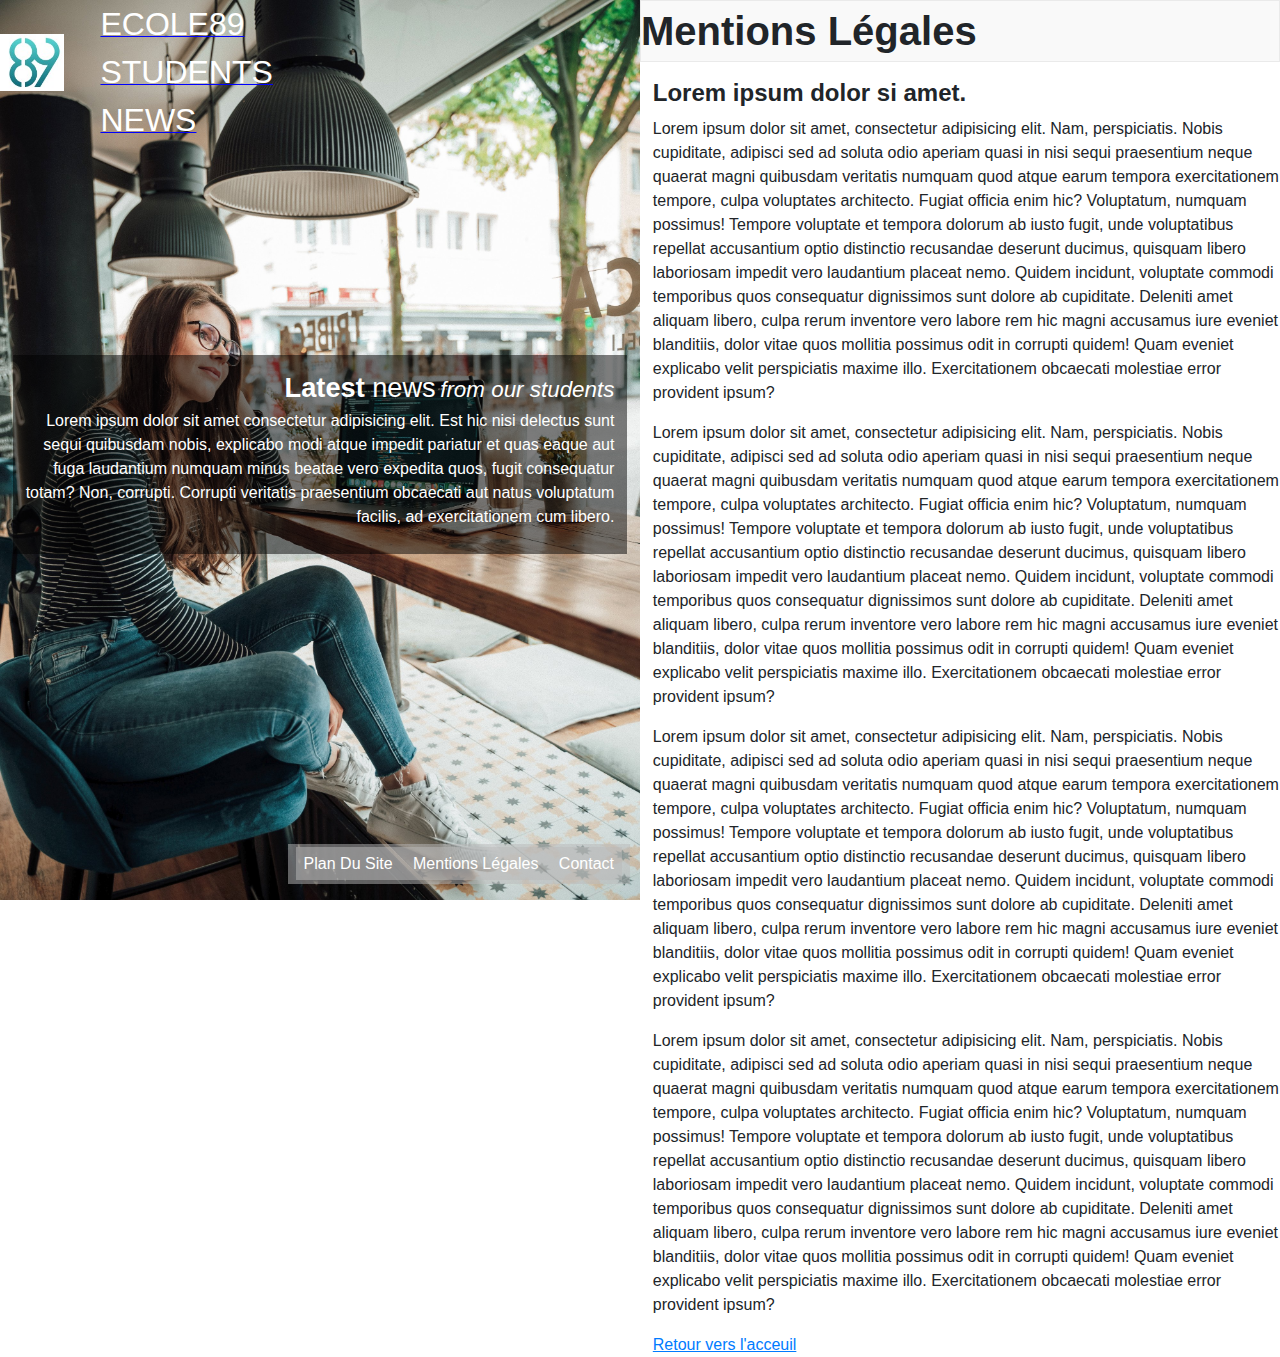
<file: www/mentions_legales.html>
<!DOCTYPE html>
<html lang="fr">
<head>
    <meta charset="UTF-8">
    <meta name="viewport" content="width=device-width, initial-scale=1.0">
    <link rel="shortcut icon" href="./images/logo_ecole89.jpg" type="image/x-icon">
    <title>Ecole89 - mentions Legales</title>
    <link rel="stylesheet" href="./css/reboot.css">
    <link rel="stylesheet" href="./css/style.css">
</head>
<body>
    <main>
        <div id="division_grid">
            <div id="gauche">
                <img class="logo_89" src="./images/logo_ecole89.jpg" alt="un logo de l'école 89">
                <div id="title"> ECOLE89 STUDENTS NEWS </div>
                <div class="fond_opacite">
                    <div><span class="taille"><span class="en_gras">Latest</span> news</span> <span class="italic">from our students</span></div>
                    <div>Lorem ipsum dolor sit amet consectetur adipisicing elit. Est hic nisi delectus sunt sequi quibusdam nobis, explicabo modi atque impedit pariatur et quas eaque aut fuga laudantium numquam minus beatae vero expedita quos, fugit consequatur totam? Non, corrupti. Corrupti veritatis praesentium obcaecati aut natus voluptatum facilis, ad exercitationem cum libero.</div>
                </div>
                <ul>
                    <li><a class="no_padding" href="index.html" class="information_site"> Plan Du Site </a></li>
                    <li><a class="no_padding" href="mentions_legales.html" class="information_site"> Mentions Légales </a></li>
                    <li><a class="no_padding" href="Nous_contacter.html" class="information_site">Contact</a></li>
                </ul>
            </div>
            <div id="droit">
                <div class="mentions_legales">Mentions Légales</div>
                <div class="mention_lorem">Lorem ipsum dolor si amet.</div>
                <p>Lorem ipsum dolor sit amet, consectetur adipisicing elit. Nam, perspiciatis. Nobis cupiditate, adipisci sed ad soluta odio aperiam quasi in nisi sequi praesentium neque quaerat magni quibusdam veritatis numquam quod atque earum tempora exercitationem tempore, culpa voluptates architecto. Fugiat officia enim hic? Voluptatum, numquam possimus! Tempore voluptate et tempora dolorum ab iusto fugit, unde voluptatibus repellat accusantium optio distinctio recusandae deserunt ducimus, quisquam libero laboriosam impedit vero laudantium placeat nemo. Quidem incidunt, voluptate commodi temporibus quos consequatur dignissimos sunt dolore ab cupiditate. Deleniti amet aliquam libero, culpa rerum inventore vero labore rem hic magni accusamus iure eveniet blanditiis, dolor vitae quos mollitia possimus odit in corrupti quidem! Quam eveniet explicabo velit perspiciatis maxime illo. Exercitationem obcaecati molestiae error provident ipsum?</p>
                <p>Lorem ipsum dolor sit amet, consectetur adipisicing elit. Nam, perspiciatis. Nobis cupiditate, adipisci sed ad soluta odio aperiam quasi in nisi sequi praesentium neque quaerat magni quibusdam veritatis numquam quod atque earum tempora exercitationem tempore, culpa voluptates architecto. Fugiat officia enim hic? Voluptatum, numquam possimus! Tempore voluptate et tempora dolorum ab iusto fugit, unde voluptatibus repellat accusantium optio distinctio recusandae deserunt ducimus, quisquam libero laboriosam impedit vero laudantium placeat nemo. Quidem incidunt, voluptate commodi temporibus quos consequatur dignissimos sunt dolore ab cupiditate. Deleniti amet aliquam libero, culpa rerum inventore vero labore rem hic magni accusamus iure eveniet blanditiis, dolor vitae quos mollitia possimus odit in corrupti quidem! Quam eveniet explicabo velit perspiciatis maxime illo. Exercitationem obcaecati molestiae error provident ipsum?</p>
                <p>Lorem ipsum dolor sit amet, consectetur adipisicing elit. Nam, perspiciatis. Nobis cupiditate, adipisci sed ad soluta odio aperiam quasi in nisi sequi praesentium neque quaerat magni quibusdam veritatis numquam quod atque earum tempora exercitationem tempore, culpa voluptates architecto. Fugiat officia enim hic? Voluptatum, numquam possimus! Tempore voluptate et tempora dolorum ab iusto fugit, unde voluptatibus repellat accusantium optio distinctio recusandae deserunt ducimus, quisquam libero laboriosam impedit vero laudantium placeat nemo. Quidem incidunt, voluptate commodi temporibus quos consequatur dignissimos sunt dolore ab cupiditate. Deleniti amet aliquam libero, culpa rerum inventore vero labore rem hic magni accusamus iure eveniet blanditiis, dolor vitae quos mollitia possimus odit in corrupti quidem! Quam eveniet explicabo velit perspiciatis maxime illo. Exercitationem obcaecati molestiae error provident ipsum?</p>
                <p>Lorem ipsum dolor sit amet, consectetur adipisicing elit. Nam, perspiciatis. Nobis cupiditate, adipisci sed ad soluta odio aperiam quasi in nisi sequi praesentium neque quaerat magni quibusdam veritatis numquam quod atque earum tempora exercitationem tempore, culpa voluptates architecto. Fugiat officia enim hic? Voluptatum, numquam possimus! Tempore voluptate et tempora dolorum ab iusto fugit, unde voluptatibus repellat accusantium optio distinctio recusandae deserunt ducimus, quisquam libero laboriosam impedit vero laudantium placeat nemo. Quidem incidunt, voluptate commodi temporibus quos consequatur dignissimos sunt dolore ab cupiditate. Deleniti amet aliquam libero, culpa rerum inventore vero labore rem hic magni accusamus iure eveniet blanditiis, dolor vitae quos mollitia possimus odit in corrupti quidem! Quam eveniet explicabo velit perspiciatis maxime illo. Exercitationem obcaecati molestiae error provident ipsum?</p>
                <a href="index.html"> Retour vers l'acceuil </a>
            </div>
        </div>
    </main>
</body>
</html>
</file>
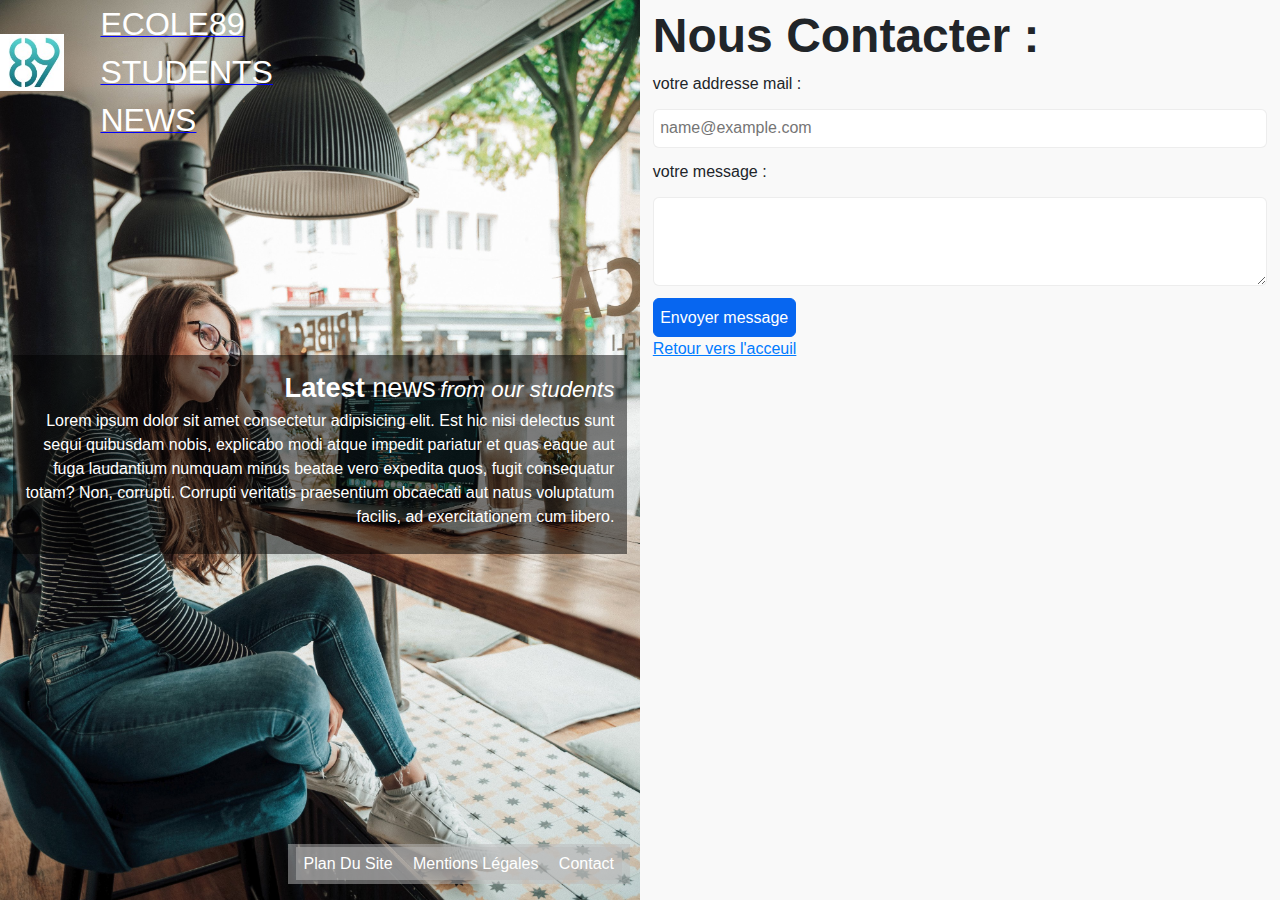
<file: www/Nous_contacter.html>
<!DOCTYPE html>
<html lang="fr">
<head>
    <meta charset="UTF-8">
    <meta name="viewport" content="width=device-width, initial-scale=1.0">
    <link rel="shortcut icon" href="./images/logo_ecole89.jpg" type="image/x-icon">
    <title>Ecole89 - Nous Contacter</title>
    <link rel="stylesheet" href="./css/reboot.css">
    <link rel="stylesheet" href="./css/style.css">
</head>
<body>
    <main>
        <div id="division_grid">
            <div id="gauche">
                <img class="logo_89" src="./images/logo_ecole89.jpg" alt="un logo de l'école 89">
                <div id="title"> ECOLE89 STUDENTS NEWS </div>
                <div class="fond_opacite">
                    <div><span class="taille"><span class="en_gras">Latest</span> news</span> <span class="italic">from our students</span></div>
                    <div>Lorem ipsum dolor sit amet consectetur adipisicing elit. Est hic nisi delectus sunt sequi quibusdam nobis, explicabo modi atque impedit pariatur et quas eaque aut fuga laudantium numquam minus beatae vero expedita quos, fugit consequatur totam? Non, corrupti. Corrupti veritatis praesentium obcaecati aut natus voluptatum facilis, ad exercitationem cum libero.</div>
                </div>
                <ul>
                    <li><a class="no_padding" href="index.html" class="information_site"> Plan Du Site </a></li>
                    <li><a class="no_padding" href="mentions_legales.html" class="information_site"> Mentions Légales </a></li>
                    <li><a class="no_padding" href="Nous_contacter.html" class="information_site">Contact</a></li>
                </ul>
            </div>
            <div id="droit2">
                <form>
                    <div class="Contacter">Nous Contacter :</div>
                    <label class="email">votre addresse mail :</label>
                    <input class ="email2" type="email" placeholder="name@example.com" required>
                    <div class="message">votre message :</div>
                    <textarea id="textarea"></textarea>
                    <input class="button" type="submit" value="Envoyer message" />
                    <a href="index.html"> Retour vers l'acceuil </a>
                </form>
            </div>
        </div>
    </main>
</body>
</html>
</file>
<file: www/css/style.css>
html {

}

head {

}

body {
    overflow-y: scroll;
}

a {
    text-decoration: underline;
    padding-left: 2%;
}

ul {
    position: absolute;
    bottom: 0;
    right: 10px;
}

ul, li {
    display: inline;
    padding: 0.5rem;
    background-color: rgba(185, 185, 185, 0.5);
}

h1 {
    margin-top:     5%;
    margin-bottom: 5%;
    margin-left: 2%;
}

h2 {
    font-size: 1.7rem;
    display: inline;
}

main {

}

footer {

}

p {
    margin-top: 1%;
    padding-left: 2%;
}

#division_grid {
  display: flex;
  justify-content: space-around;   
}

#gauche {
    position: sticky;
    height: 100vh;
    flex : 50%;
    background-size: cover;
    top: 0;
    background-image: url("/www/images/nicole.jpg");
}

#droit {
    flex : 50%;
    flex-flow: row wrap;
}

#droit2 {
    flex : 50%;
    flex-flow: row wrap;
    background-color: #f9f9f9;
}

#grid_contenu {
    display:grid;
    grid-template-columns: repeat(2, 1fr);
    grid-template-rows: repeat(3, 1fr);
}

#title {
    color: white;
    text-decoration: underline  1px blue;
    display: inline-flex;
    font-size: 2rem;
    width : min-content;
}

.fond_opacite {
    background-color: rgba(0, 0, 0, 0.5);
    color: white;
    margin-top:33%;
    margin-left: 2%;
    margin-right: 2%;
    padding: 2%;
    padding-bottom: 4%;
    text-align: right;
}

.logo_89 {
    display: inline;
    vertical-align: text-top;
    width: 10%;
    height: auto;
    margin : 5%;
    margin-top: 2%;
    margin-left: 0%;
}

.TAGS_NEWS {
    background-color: #98DC62;
    display : flex;
    width : fit-content;
    padding: 2%;
    margin-top: 5%;
    color : white;
    font-weight: 700;
    margin-left: 2%;
}

.TAGS_TEAM {
    background-color: #DC5E53;
    display : flex;
    width : fit-content;
    padding: 2%;
    margin-top: 5%;
    color : white;
    font-weight: 700;
    margin-left: 2%;
}

.TAGS_WORK {
    background-color: #0766F0;
    display : flex;
    width : fit-content;
    padding: 2%;
    margin-top: 5%;
    color : white;
    font-weight: 700;
    margin-left: 2%;
}

.TAGS_NEWS2 {
    background-color: #98DC62;
    display : flex;
    width : fit-content;
    padding: 1%;
    margin-top: 3%;
    color : white;
    font-weight: 700;
    margin-left: 2%;
}

.TAGS_TEAM2 {
    background-color: #DC5E53;
    display : flex;
    width : fit-content;
    padding: 2%;
    margin-top: 3%;
    color : white;
    font-weight: 700;
    margin-left: 2%;
}

.TAGS_WORK2 {
    background-color: #0766F0;
    display : flex;
    width : fit-content;
    padding: 2%;
    margin-top: 3%;
    color : white;
    font-weight: 700;
    margin-left: 2%;
}

.latest_news {
    font-size: 1.7rem;
    font-weight: 500;
}

.pdp {
    height: 10%;
    width: auto;
    float: left;
    margin-right: 5%;
    padding-left: 2%;
}

.pdp1 {
    height: auto;
    width: 10%;
    float: left;
    margin-right: 5%;
    padding-left: 2%;
}

.grid1 {
    grid-column: 1;
    grid-row: 1/3;
}

.gris {
    color: grey;
    font-weight: 500;
}

.grid_gauche {
    border: 1px solid #eaeaea;
}

.grid_droite {
    border: 1px solid #eaeaea;
}

.grid_droite2 {

}

.en_gras {
    font-weight: 700;
}

.taille {
    font-size: 1.7rem;
}

.italic {
    font-style: italic;
    font-size: 1.4rem;
}

.information_site {
    color: white;
    text-decoration: none;
}

.mentions_legales {
    font-size: 2.5rem;
    font-weight: 700;
    border: #eaeaea solid 1px;
    background-color: #f9f9f9;
}

.mention_lorem {
    font-size : 1.5rem;
    font-weight: 700;
    padding-left: 2%;
    margin-top: 2%;
}

.Contacter {
    font-size: 3rem;
    font-weight: 700;
    margin-left: 2%;
}

.email {
    margin-left: 2%;
    display: block;
}

.message {
    margin-left: 2%;
    display: block;
    margin-top: 2%;
}

.Lorem_ipsum {
    margin-top: 3%;
}

.reunion {
    margin-top: 3%;
    display: flex;
    margin-left: 20%;
    margin-right: 20%;
    width: 60%;
    height: auto;
    border: #eaeaea solid 3px;
    padding: 2%;
    margin-bottom: 3%;
}

.no_padding {
    padding-left: 0%;
    color: white;
    text-decoration: none;
}

.email2 {
    border: none;
    display: block;
    width : 96%;
    height: auto;
    border-radius: 6px;
    border: 1px rgba(219, 219, 219, 0.5) solid;
    border-color: rgba(219, 219, 219, 0.5);
    margin-left: 2%;
    margin-right: 2%;
    padding: 1%;
    margin-top: 2%;
}

#textarea {
    border: none;
    padding: 3%;
    display: block;
    width : 96%;
    height: auto;
    border-radius: 6px;
    border: 1px rgba(219, 219, 219, 0.5) solid;
    border-color: rgba(219, 219, 219, 0.5);
    margin: 2%;
    margin-bottom: 0%;
}

.button {
    border: none;
    display: block;
    margin-left: 2%;
    margin-top: 2%;
    background-color: #0766F0;
    color:white;
    border: 1px #0766F0 solid;
    border-color: #0766F0;
    border-radius: 6px;
    padding: 1%;
}
</file>
<file: www/css/reboot.css>
/*

Reboot

Normalization of HTML elements, manually forked from Normalize.css to remove styles targeting irrelevant browsers while applying new styles.

Normalize is licensed MIT. https://github.com/necolas/normalize.css

* Bootstrap v4.0.0-beta (https://getbootstrap.com)
 * Copyright 2011-2017 The Bootstrap Authors
 * Copyright 2011-2017 Twitter, Inc.
 * Licensed under MIT (https://github.com/twbs/bootstrap/blob/master/LICENSE)

*/

/*

Document

1. Change from `box-sizing: content-box` so that `width` is not affected by `padding` or `border`.

2. Change the default font family in all browsers.

3. Correct the line height in all browsers.

4. Prevent adjustments of font size after orientation changes in IE on Windows Phone and in iOS.

5. Setting @viewport causes scrollbars to overlap content in IE11 and Edge, so we force a non-overlapping, non-auto-hiding scrollbar to counteract.

6. Change the default tap highlight to be completely transparent in iOS.

*/


*,
*::before,
*::after {
  box-sizing: border-box; /* 1 */
}

html {
  font-family: sans-serif; /* 2 */
  line-height: 1.15; /* 3 */
  -webkit-text-size-adjust: 100%; /* 4 */
  -ms-text-size-adjust: 100%; /* 4 */
  -ms-overflow-style: scrollbar; /* 5 */
  -webkit-tap-highlight-color: transparent; /* 6 */
}

/* IE10+ doesn't honor `<meta name="viewport">` in some cases. */
@-ms-viewport {
  width: device-width;
}

/* Shim for "new" HTML5 structural elements to display correctly (IE10, older browsers) */
article, aside, dialog, figcaption, figure, footer, header, hgroup, main, nav, section {
  display: block;
}

/*
Body

1. Remove the margin in all browsers.
2. As a best practice, apply a default `background-color`.
3. Set an explicit initial text-align value so that we can later use the `inherit` value on things like `<th>` elements.
*/
body {
  margin: 0; /* 1 */
  font-family: -apple-system, BlinkMacSystemFont, "Segoe UI", Roboto, "Helvetica Neue", Arial, sans-serif, "Apple Color Emoji", "Segoe UI Emoji", "Segoe UI Symbol";
  font-size: 1rem;
  font-weight: normal;
  line-height: 1.5;
  color: #212529;
  text-align: left; /* 3 */
  background-color: #fff; /* 2 */
}

/*
Suppress the focus outline on elements that cannot be accessed via keyboard.
This prevents an unwanted focus outline from appearing around elements that might still respond to pointer events.

Credit: https://github.com/suitcss/base
*/
[tabindex="-1"]:focus {
  outline: none !important;
}

/*
Content grouping

1. Add the correct box sizing in Firefox.
2. Show the overflow in Edge and IE.
*/
hr {
  box-sizing: content-box; /* 1 */
  height: 0; /* 1 */
  overflow: visible; /* 2 */
}

/*
Typography
*/

/*
Remove top margins from headings
By default, `<h1>`-`<h6>` all receive top and bottom margins. We nuke the top margin for easier control within type scales as it avoids margin collapsing.
*/
h1, h2, h3, h4, h5, h6 {
  margin-top: 0;
  margin-bottom: .5rem;
}

/*
Reset margins on paragraphs

Similarly, the top margin on `<p>`s get reset. However, we also reset the bottom margin to use `rem` units instead of `em`.
*/
p {
  margin-top: 0;
  margin-bottom: 1rem;
}

/*
Abbreviations

1. Remove the bottom border in Firefox 39-.
2. Add the correct text decoration in Chrome, Edge, IE, Opera, and Safari.
3. Add explicit cursor to indicate changed behavior.
4. Duplicate behavior to the data-* attribute for our tooltip plugin
*/
abbr[title],
abbr[data-original-title] { /* 4 */
  text-decoration: underline; /* 2 */
  -webkit-text-decoration: underline dotted; /* 2 */
          text-decoration: underline dotted; /* 2 */
  cursor: help; /* 3 */
  border-bottom: 0; /* 1 */
}

address {
  margin-bottom: 1rem;
  font-style: normal;
  line-height: inherit;
}

ol,
ul,
dl {
  margin-top: 0;
  margin-bottom: 1rem;
}

ol ol,
ul ul,
ol ul,
ul ol {
  margin-bottom: 0;
}

dt {
  font-weight: bold;
}

dd {
  margin-bottom: .5rem;
  margin-left: 0; /* Undo browser default */
}

blockquote {
  margin: 0 0 1rem;
}

dfn {
  font-style: italic; /* Add the correct font style in Android 4.3- */
}

b,
strong {
  font-weight: bolder; /* Add the correct font weight in Chrome, Edge, and Safari */
}

small {
  font-size: 80%; /* Add the correct font size in all browsers */
}

sub,
sup {
  position: relative;
  font-size: 75%;
  line-height: 0;
  vertical-align: baseline;
}

sub {
  bottom: -.25em;
}

sup {
  top: -.5em;
}

/*

Links

*/

a {
  color: #007bff;
  text-decoration: none;
  background-color: transparent; /* Remove the gray background on active links in IE 10. */
  -webkit-text-decoration-skip: objects; /* Remove gaps in links underline in iOS 8+ and Safari 8+. */
}

a:hover {
  color: #0056b3;
  text-decoration: underline;
}

/*
And undo these styles for placeholder links/named anchors (without href) which have not been made explicitly keyboard-focusable (without tabindex). It would be more straightforward to just use a[href] in previous block, but that causes specificity issues in many other styles that are too complex to fix.

See https://github.com/twbs/bootstrap/issues/19402
*/

a:not([href]):not([tabindex]) {
  color: inherit;
  text-decoration: none;
}

a:not([href]):not([tabindex]):focus, a:not([href]):not([tabindex]):hover {
  color: inherit;
  text-decoration: none;
}

a:not([href]):not([tabindex]):focus {
  outline: 0;
}

/*

Code

*/

pre,
code,
kbd,
samp {
  font-family: monospace, monospace; /* Correct the inheritance and scaling of font size in all browsers. */
  font-size: 1em; /* Correct the odd `em` font sizing in all browsers. */
}

pre {
  /* Remove browser default top margin */
  margin-top: 0;
  /* Reset browser default of `1em` to use `rem`s */
  margin-bottom: 1rem;
  /* Don't allow content to break outside */
  overflow: auto;
  /* We have @viewport set which causes scrollbars to overlap content in IE11 and Edge, so we force a non-overlapping, non-auto-hiding scrollbar to counteract. */
  -ms-overflow-style: scrollbar;
}

/*

Figures

*/

figure {
  /* Apply a consistent margin strategy (matches our type styles). */
  margin: 0 0 1rem;
}

/*

Images and content

*/


img {
  vertical-align: middle;
  border-style: none; /* Remove the border on images inside links in IE 10-. */
  max-width: 100%; /* --- */
}

svg:not(:root) {
  overflow: hidden; /* Hide the overflow in IE */
}

/*
Avoid 300ms click delay on touch devices that support the `touch-action` CSS property.

In particular, unlike most other browsers, IE11+Edge on Windows 10 on touch devices and IE Mobile 10-11 DON'T remove the click delay when `<meta name="viewport" content="width=device-width">` is present. However, they DO support removing the click delay via `touch-action: manipulation`.

See:

* https://getbootstrap.com/docs/4.0/content/reboot/#click-delay-optimization-for-touch

* https://caniuse.com/#feat=css-touch-action

*  https://patrickhlauke.github.io/touch/tests/results/#suppressing-300ms-delay
*/

a,
area,
button,
[role="button"],
input:not([type=range]),
label,
select,
summary,
textarea {
  -ms-touch-action: manipulation;
      touch-action: manipulation;
}

/*

Tables

*/

table {
  border-collapse: collapse; /* Prevent double borders */
}

caption {
  padding-top: 0.75rem;
  padding-bottom: 0.75rem;
  color: #868e96;
  text-align: left;
  caption-side: bottom;
}

th {
  /* Matches default `<td>` alignment by inheriting from the `<body>`, or the closest parent with a set `text-align`. */
  text-align: inherit;
}

/*

Forms

*/

label {
  /* Allow labels to use `margin` for spacing. */
  display: inline-block;
  margin-bottom: .5rem;
}

/*
Remove the default `border-radius` that macOS Chrome adds.

Details at https://github.com/twbs/bootstrap/issues/24093
*/
button {
  border-radius: 0;
}

/*
Work around a Firefox/IE bug where the transparent `button` background results in a loss of the default `button` focus styles.

Credit: https://github.com/suitcss/base/
*/
button:focus {
  outline: 1px dotted;
  outline: 5px auto -webkit-focus-ring-color;
}

input,
button,
select,
optgroup,
textarea {
  margin: 0; /* Remove the margin in Firefox and Safari */
  font-family: inherit;
  font-size: inherit;
  line-height: inherit;
}

button,
input {
  overflow: visible; /* Show the overflow in Edge */
}

button,
select {
  text-transform: none; /* Remove the inheritance of text transform in Firefox */
}

/*
1. Prevent a WebKit bug where (2) destroys native `audio` and `video` controls in Android 4.
2. Correct the inability to style clickable types in iOS and Safari.
*/
button,
html [type="button"],
[type="reset"],
[type="submit"] {
  -webkit-appearance: button;
}

/*
Remove inner border and padding from Firefox, but don't restore the outline like Normalize.
*/
button::-moz-focus-inner,
[type="button"]::-moz-focus-inner,
[type="reset"]::-moz-focus-inner,
[type="submit"]::-moz-focus-inner {
  padding: 0;
  border-style: none;
}

input[type="radio"],
input[type="checkbox"] {
  box-sizing: border-box; /* 1. Add the correct box sizing in IE 10- */
  padding: 0; /* 2. Remove the padding in IE 10- */
}

input[type="date"],
input[type="time"],
input[type="datetime-local"],
input[type="month"] {
  /*
  Remove the default appearance of temporal inputs to avoid a Mobile Safari bug where setting a custom line-height prevents text from being vertically centered within the input.

  See https://bugs.webkit.org/show_bug.cgi?id=139848
  and https://github.com/twbs/bootstrap/issues/11266
  */
  -webkit-appearance: listbox;
}

textarea {
  overflow: auto; /* Remove the default vertical scrollbar in IE. */
  /* Textareas should really only resize vertically so they don't break their (horizontal) containers. */
  resize: vertical;
}

fieldset {
  /*
  Browsers set a default `min-width: min-content;` on fieldsets, unlike e.g. `<div>`s, which have `min-width: 0;` by default. So we reset that to ensure fieldsets behave more like a standard block element.

  See https://github.com/twbs/bootstrap/issues/12359
  and https://html.spec.whatwg.org/multipage/#the-fieldset-and-legend-elements
  */
  min-width: 0;
  /* Reset the default outline behavior of fieldsets so they don't affect page layout. */
  padding: 0;
  margin: 0;
  border: 0;
}

/*
1. Correct the text wrapping in Edge and IE.
2. Correct the color inheritance from `fieldset` elements in IE.
*/
legend {
  display: block;
  width: 100%;
  max-width: 100%; /* 1 */
  padding: 0;
  margin-bottom: .5rem;
  font-size: 1.5rem;
  line-height: inherit;
  color: inherit; /* 2 */
  white-space: normal; /* 1 */
}

progress {
  vertical-align: baseline; /* Add the correct vertical alignment in Chrome, Firefox, and Opera. */
}

/*
Correct the cursor style of increment and decrement buttons in Chrome.
*/
[type="number"]::-webkit-inner-spin-button,
[type="number"]::-webkit-outer-spin-button {
  height: auto;
}

[type="search"] {
  /*
  This overrides the extra rounded corners on search inputs in iOS so that our `.form-control` class can properly style them. Note that this cannot simply be added to `.form-control` as it's not specific enough.

  For details, see https://github.com/twbs/bootstrap/issues/11586.
  */
  outline-offset: -2px;
  -webkit-appearance: none;
}

/*
Remove the inner padding and cancel buttons in Chrome and Safari on macOS.
*/

[type="search"]::-webkit-search-cancel-button,
[type="search"]::-webkit-search-decoration {
  -webkit-appearance: none;
}

/*
1. Correct the inability to style clickable types in iOS and Safari.
2. Change font properties to `inherit` in Safari.
*/

::-webkit-file-upload-button {
  font: inherit;
  -webkit-appearance: button;
}

/*
Correct element displays
*/

output {
  display: inline-block;
}

summary {
  display: list-item; /* Add the correct display in all browsers */
}

template {
  display: none; /* Add the correct display in IE */
}

/*
Always hide an element with the `hidden` HTML attribute (from PureCSS).
Needed for proper display in IE 10-.
*/
[hidden] {
  display: none !important;
}
</file>
